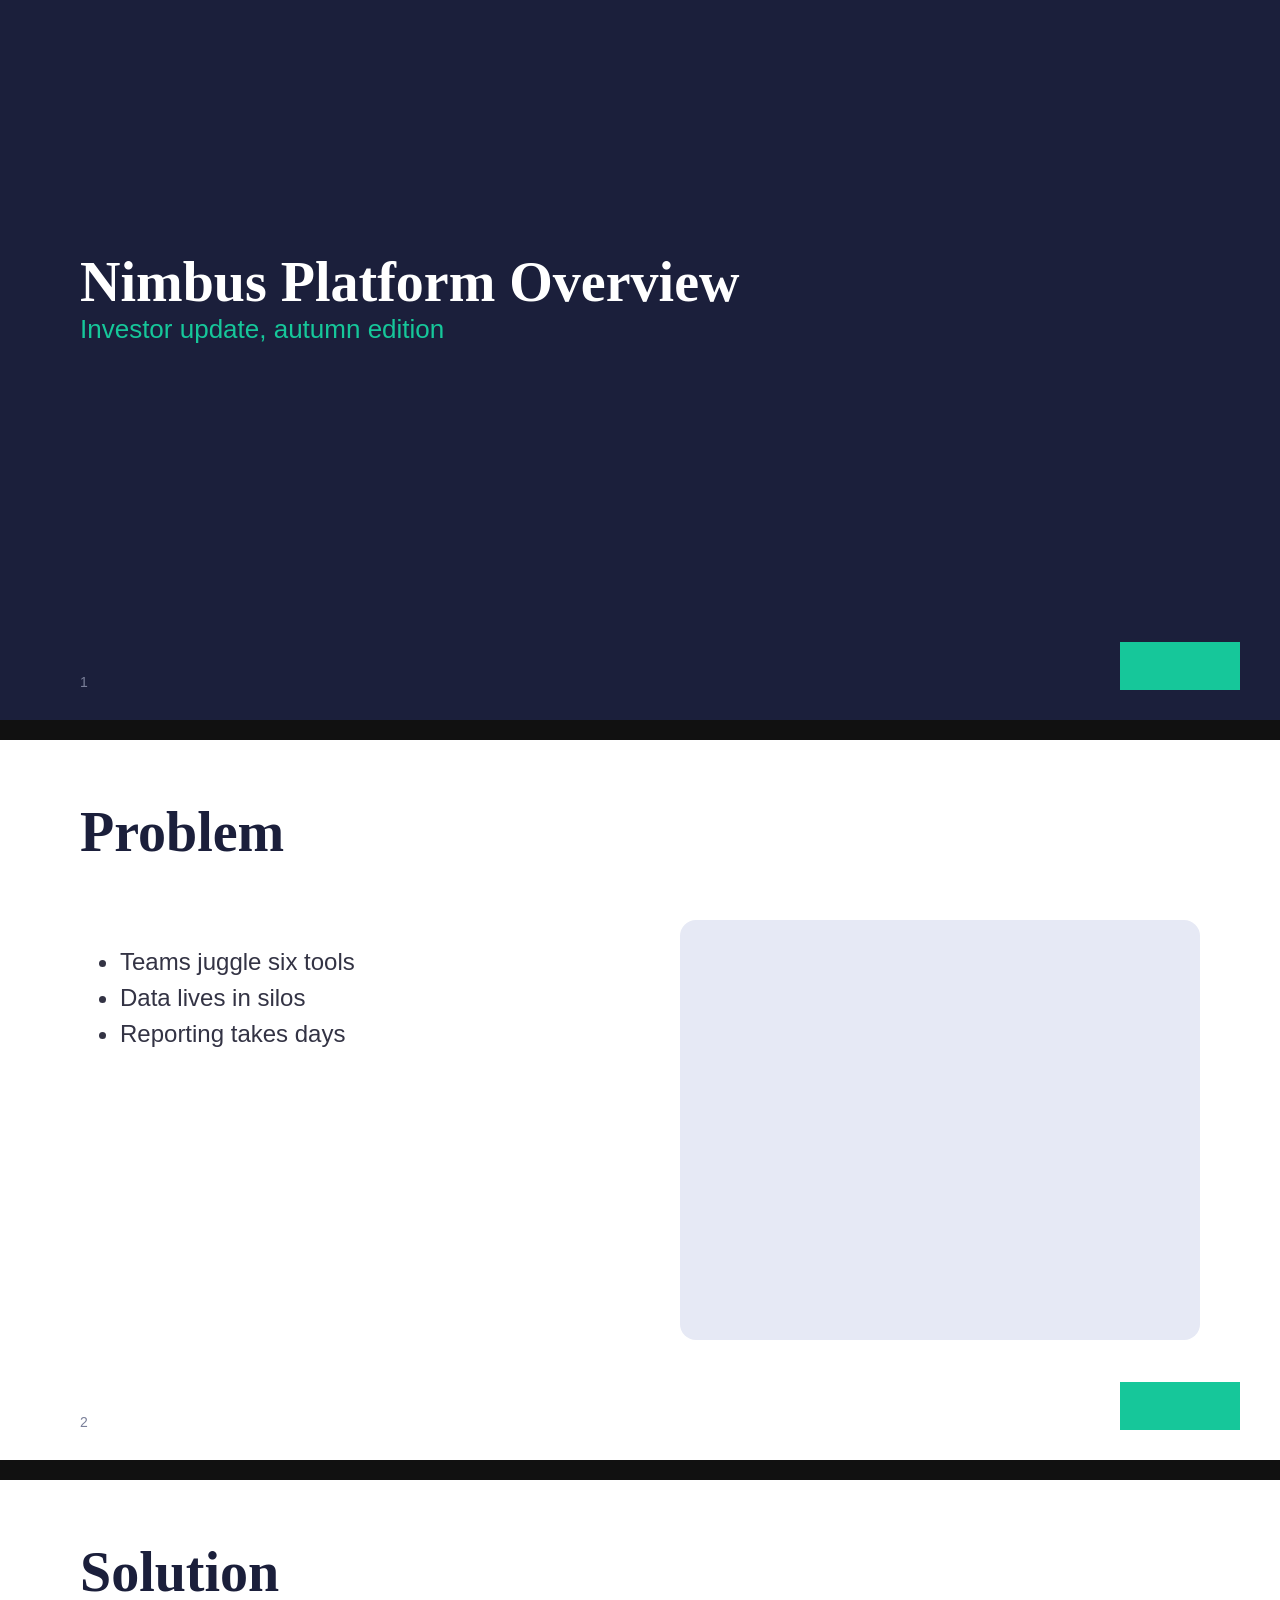
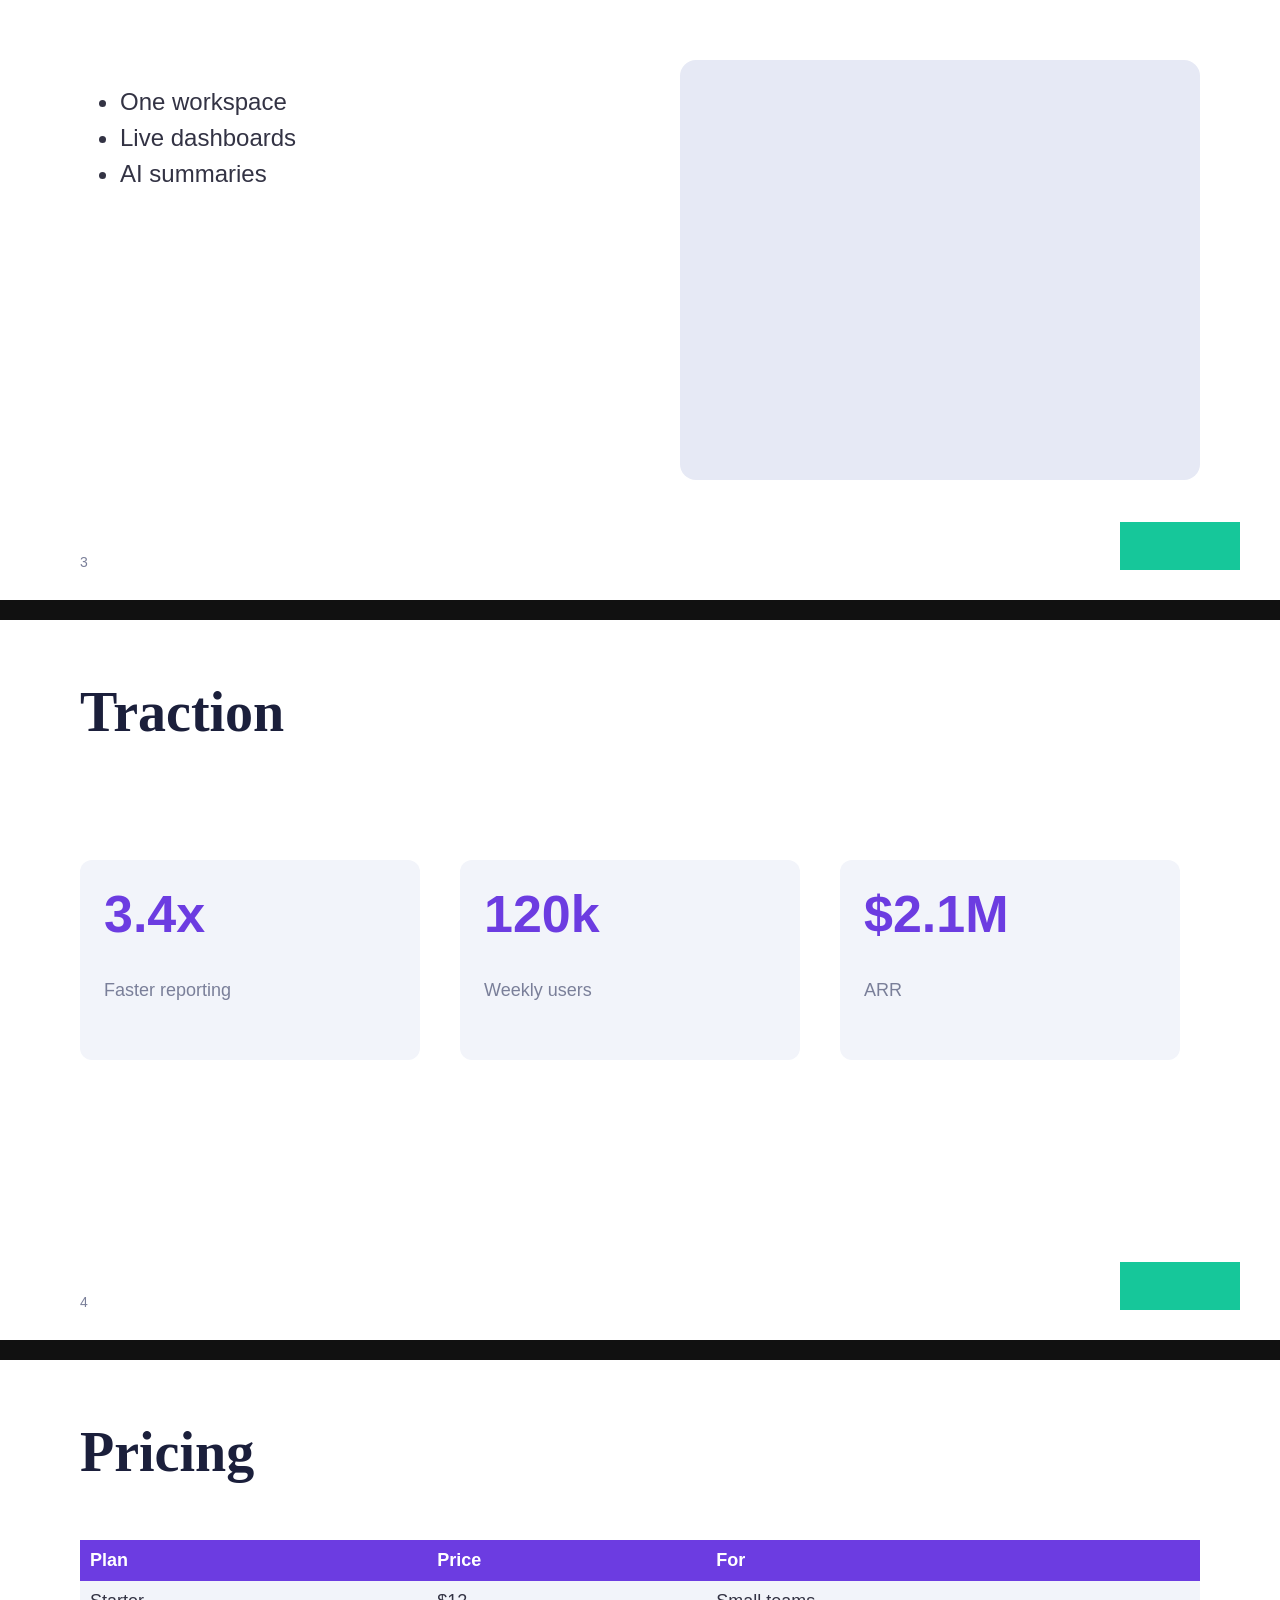
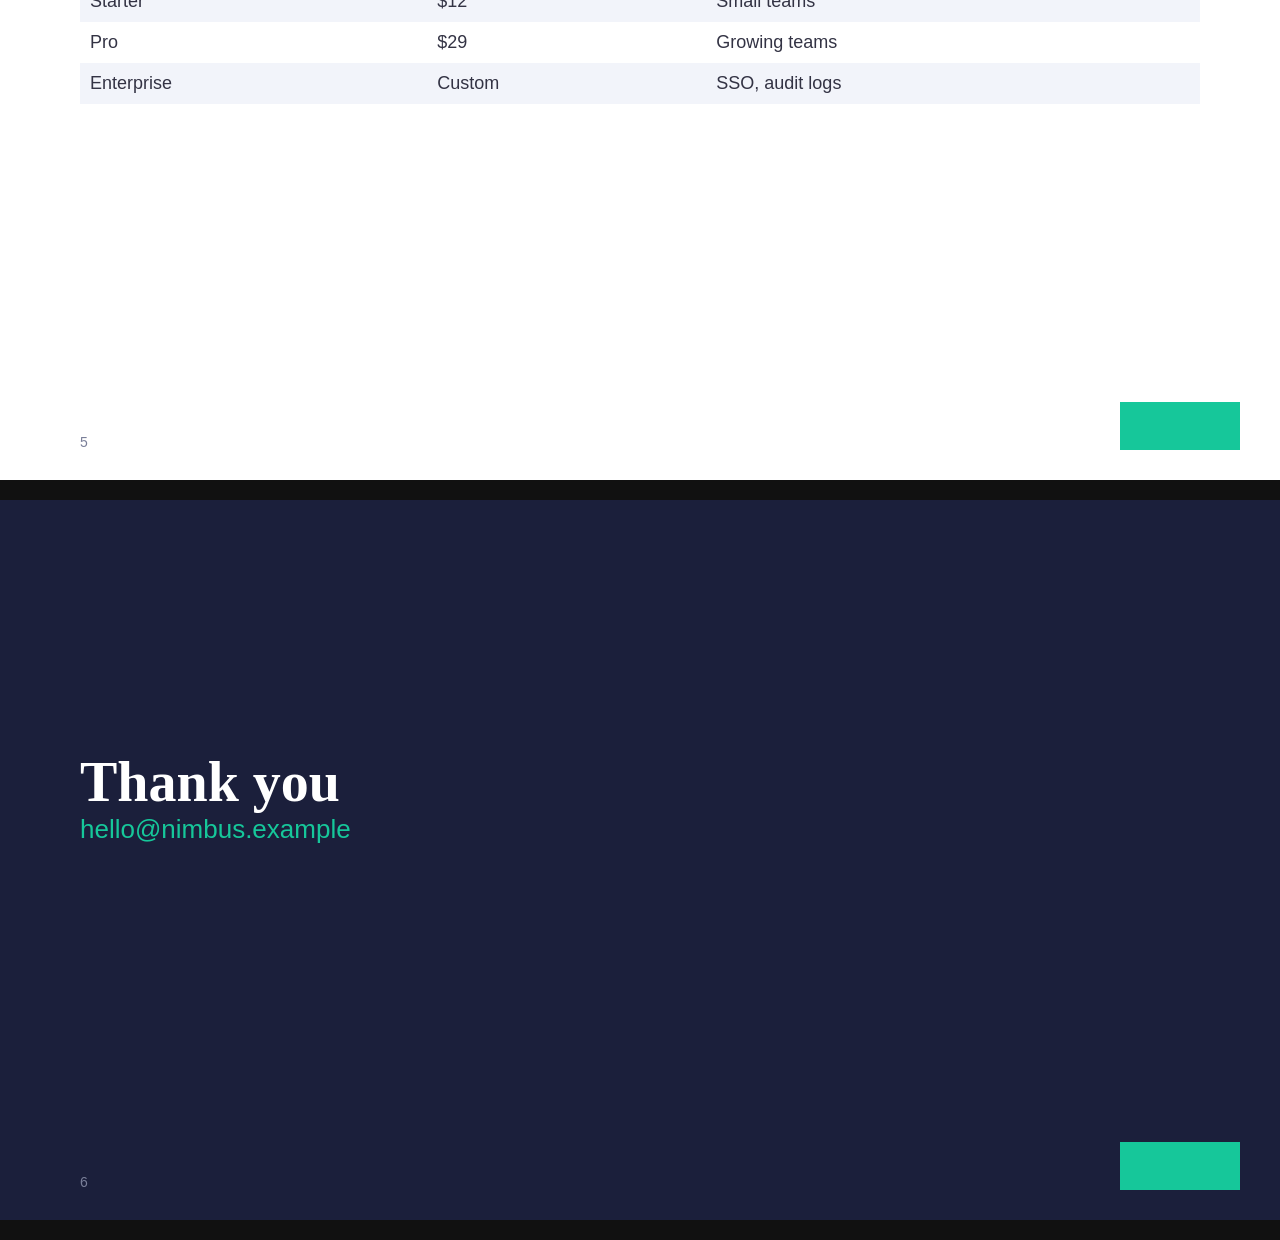
<file: testdata/nimbus.html>
<!doctype html><html><head><meta charset='utf-8'><style>
body{margin:0;font-family:'Poppins',Arial,sans-serif;background:#111}
.slide{width:1280px;height:720px;position:relative;background:#FFFFFF;overflow:hidden;margin-bottom:20px}
.slide.dark{background:#1B1F3B}
h1{font-size:56px;color:#1B1F3B;margin:0;font-family:'Playfair Display',Georgia,serif;font-weight:700}
.dark h1{color:#FFFFFF}
.sub{font-size:26px;color:#16C79A}
.title{position:absolute;left:80px;top:60px;width:1120px}
.hero{position:absolute;left:80px;top:250px;width:900px}
ul{position:absolute;left:80px;top:180px;width:540px;font-size:24px;color:#333344;line-height:1.5}
.pic{position:absolute;left:680px;top:180px;width:520px;height:420px;border-radius:16px;background:#E6E9F5}
.card{position:absolute;top:240px;width:340px;height:200px;background:#F2F4FA;border-radius:12px}
.card .v{position:absolute;left:24px;top:24px;font-size:52px;font-weight:700;color:#6C3CE1}
.card .l{position:absolute;left:24px;top:120px;font-size:18px;color:#7A7F99}
.logo{position:absolute;right:40px;bottom:30px;width:120px;height:48px}
.pg{position:absolute;left:80px;bottom:30px;font-size:14px;color:#7A7F99}
table{position:absolute;left:80px;top:180px;width:1120px;border-collapse:collapse;font-size:18px}
th{background:#6C3CE1;color:#fff;text-align:left;padding:10px}
td{padding:10px;color:#333344}
tr:nth-child(even) td{background:#F2F4FA}
</style></head><body><section class="slide dark"><div class="hero"><h1>Nimbus Platform Overview</h1><div class="sub">Investor update, autumn edition</div></div><img class="logo" src="[data-uri]"><div class="pg">1</div></section><section class="slide"><div class="title"><h1>Problem</h1></div><ul><li>Teams juggle six tools</li><li>Data lives in silos</li><li>Reporting takes days</li></ul><div class="pic"></div><img class="logo" src="[data-uri]"><div class="pg">2</div></section><section class="slide"><div class="title"><h1>Solution</h1></div><ul><li>One workspace</li><li>Live dashboards</li><li>AI summaries</li></ul><div class="pic"></div><img class="logo" src="[data-uri]"><div class="pg">3</div></section><section class="slide"><div class="title"><h1>Traction</h1></div><div class="card" style="left:80px"><div class="v">3.4x</div><div class="l">Faster reporting</div></div><div class="card" style="left:460px"><div class="v">120k</div><div class="l">Weekly users</div></div><div class="card" style="left:840px"><div class="v">$2.1M</div><div class="l">ARR</div></div><img class="logo" src="[data-uri]"><div class="pg">4</div></section><section class="slide"><div class="title"><h1>Pricing</h1></div><table><tr><th>Plan</th><th>Price</th><th>For</th></tr><tr><td>Starter</td><td>$12</td><td>Small teams</td></tr><tr><td>Pro</td><td>$29</td><td>Growing teams</td></tr><tr><td>Enterprise</td><td>Custom</td><td>SSO, audit logs</td></tr></table><img class="logo" src="[data-uri]"><div class="pg">5</div></section><section class="slide dark"><div class="hero"><h1>Thank you</h1><div class="sub">hello@nimbus.example</div></div><img class="logo" src="[data-uri]"><div class="pg">6</div></section></body></html>
</file>
